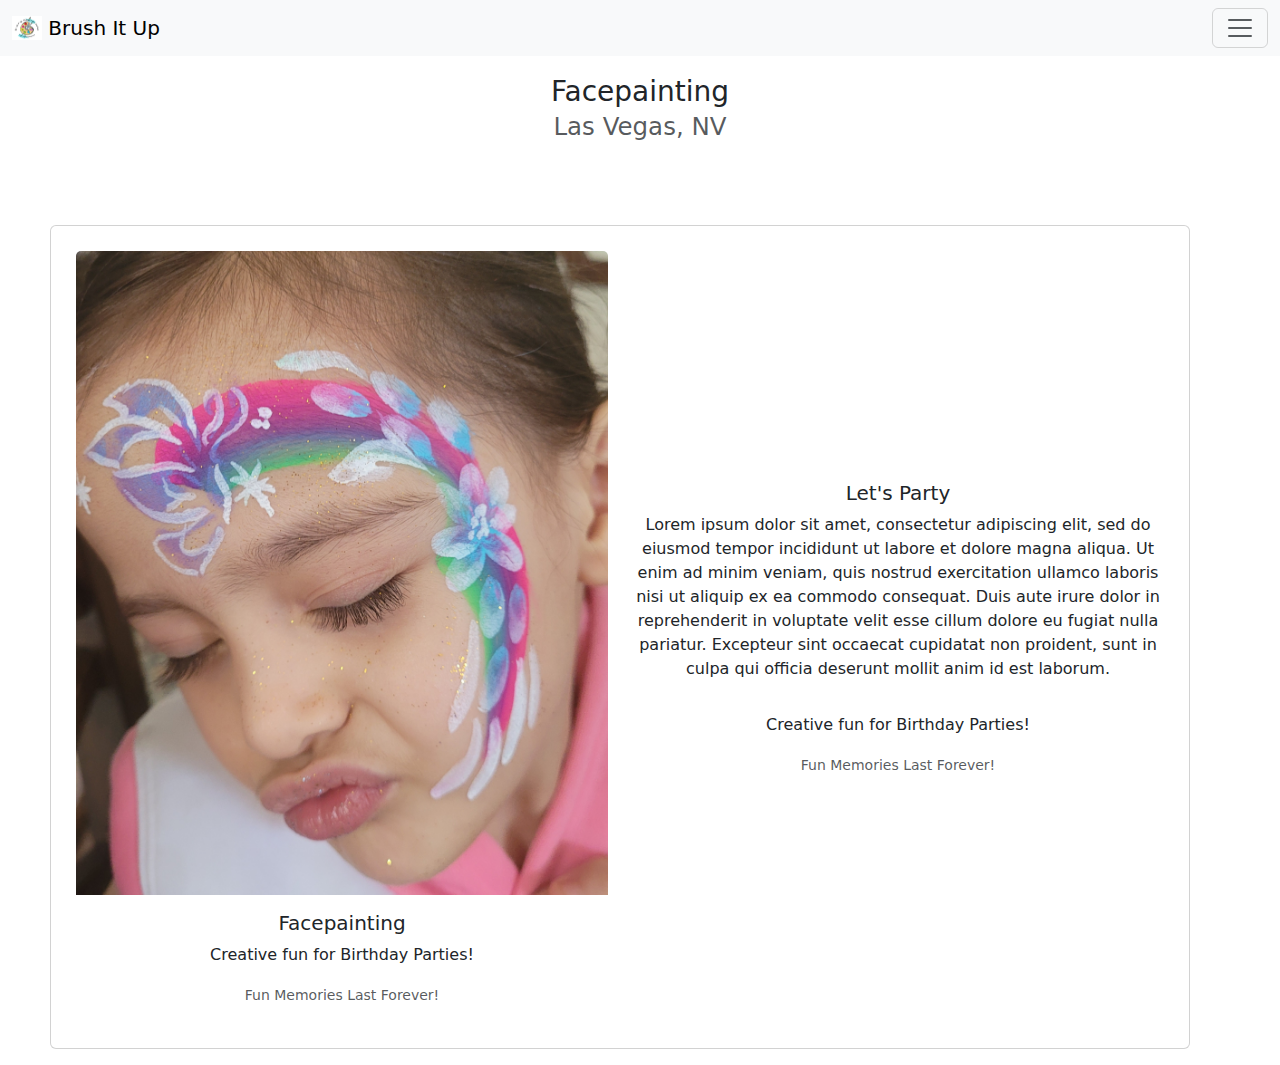
<file: index.html>
<!DOCTYPE html>
<html lang="en">
<head>
    <meta charset="UTF-8">
    <meta name="viewport" content="width=, initial-scale=1.0">
    <title>Facepainting</title>
    <link href="https://cdn.jsdelivr.net/npm/bootstrap@5.3.3/dist/css/bootstrap.min.css" rel="stylesheet" integrity="sha384-QWTKZyjpPEjISv5WaRU9OFeRpok6YctnYmDr5pNlyT2bRjXh0JMhjY6hW+ALEwIH" crossorigin="anonymous">
<link rel="stylesheet" href="./styles.css"/>
</head>
<body>
   
    
  <nav class="navbar bg-body-tertiary fixed-top">
    <div class="container-fluid">
      <a class="navbar-brand" href="#">
        <img src="./logo.png" alt="Logo" width="30" height="24" class="d-inline-block align-text-top">
      Brush It Up
      </a>
      <button class="navbar-toggler" type="button" data-bs-toggle="offcanvas" data-bs-target="#offcanvasNavbar" aria-controls="offcanvasNavbar" aria-label="Toggle navigation">
        <span class="navbar-toggler-icon"></span>
      </button>
      <div class="offcanvas offcanvas-end" tabindex="-1" id="offcanvasNavbar" aria-labelledby="offcanvasNavbarLabel">
        <div class="offcanvas-header">
          <h5 class="offcanvas-title" id="offcanvasNavbarLabel">Brush It Up!</h5>
          <button type="button" class="btn-close" data-bs-dismiss="offcanvas" aria-label="Close"></button>
        </div>
        <div class="offcanvas-body">
          <ul class="navbar-nav justify-content-end flex-grow-1 pe-3">
            <li class="nav-item">
              <a class="nav-link active" aria-current="page" href="./pricing.html">Pricing</a>
            </li>
            <li class="nav-item">
              <a class="nav-link" href="./photogallery.html">Photos</a>
            </li>
            <li class="nav-item dropdown">
              <a class="nav-link dropdown-toggle" href="#" role="button" data-bs-toggle="dropdown" aria-expanded="false">
                Dropdown
              </a>
              <ul class="dropdown-menu">
                <li><a class="dropdown-item" href="./pricing.html">Book Online</a></li>
                
                <li>
                  <hr class="dropdown-divider">
                </li>
               
              </ul>
            </li>
          </ul>
          <form class="d-flex mt-3" role="search">
            <input class="form-control me-2" type="search" placeholder="Search" aria-label="Search">
            <button class="btn btn-outline-success" type="submit">Search</button>
          </form>
        </div>
      </div>
    </div>
  </nav>
    <div class="mydiv">
      <h3>
        Facepainting<br/>
        <small class="text-body-secondary">Las Vegas, NV</small>
      </h3>
    </div>

    <div class="card mb-3 w-100 mydiv container text-center">
      <div class="row">
        <div class="col">
            <img src="./week 3 pictures/flowerrainbow.jpg" class="card-img-top" alt="facepaint">
              <div class="card-body">
                <h5 class="card-title">Facepainting</h5>
                  <p class="card-text">Creative fun for Birthday Parties!</p>
                  <p class="card-text"><small class="text-body-secondary">Fun Memories Last Forever!</small></p>
              </div>
        </div>
        <div class="col">
                <h5 class="card-title">Let's Party</h5>    
          <p>Lorem ipsum dolor sit amet, consectetur adipiscing elit, sed do eiusmod tempor incididunt ut labore et dolore magna aliqua. Ut enim ad minim veniam, quis nostrud exercitation ullamco laboris nisi ut aliquip ex ea commodo consequat. Duis aute irure dolor in reprehenderit in voluptate velit esse cillum dolore eu fugiat nulla pariatur. Excepteur sint occaecat cupidatat non proident, sunt in culpa qui officia deserunt mollit anim id est laborum.</p>
                <div class="card-body">
                  
                    <p class="card-text">Creative fun for Birthday Parties!</p>
                    <p class="card-text"><small class="text-body-secondary">Fun Memories Last Forever!</small></p>
                </div>
        </div>
      </div>
      
    </div>
      
     






    <script src="https://cdn.jsdelivr.net/npm/bootstrap@5.3.3/dist/js/bootstrap.bundle.min.js" integrity="sha384-YvpcrYf0tY3lHB60NNkmXc5s9fDVZLESaAA55NDzOxhy9GkcIdslK1eN7N6jIeHz" crossorigin="anonymous"></script>   
</body>
</html>
</file>
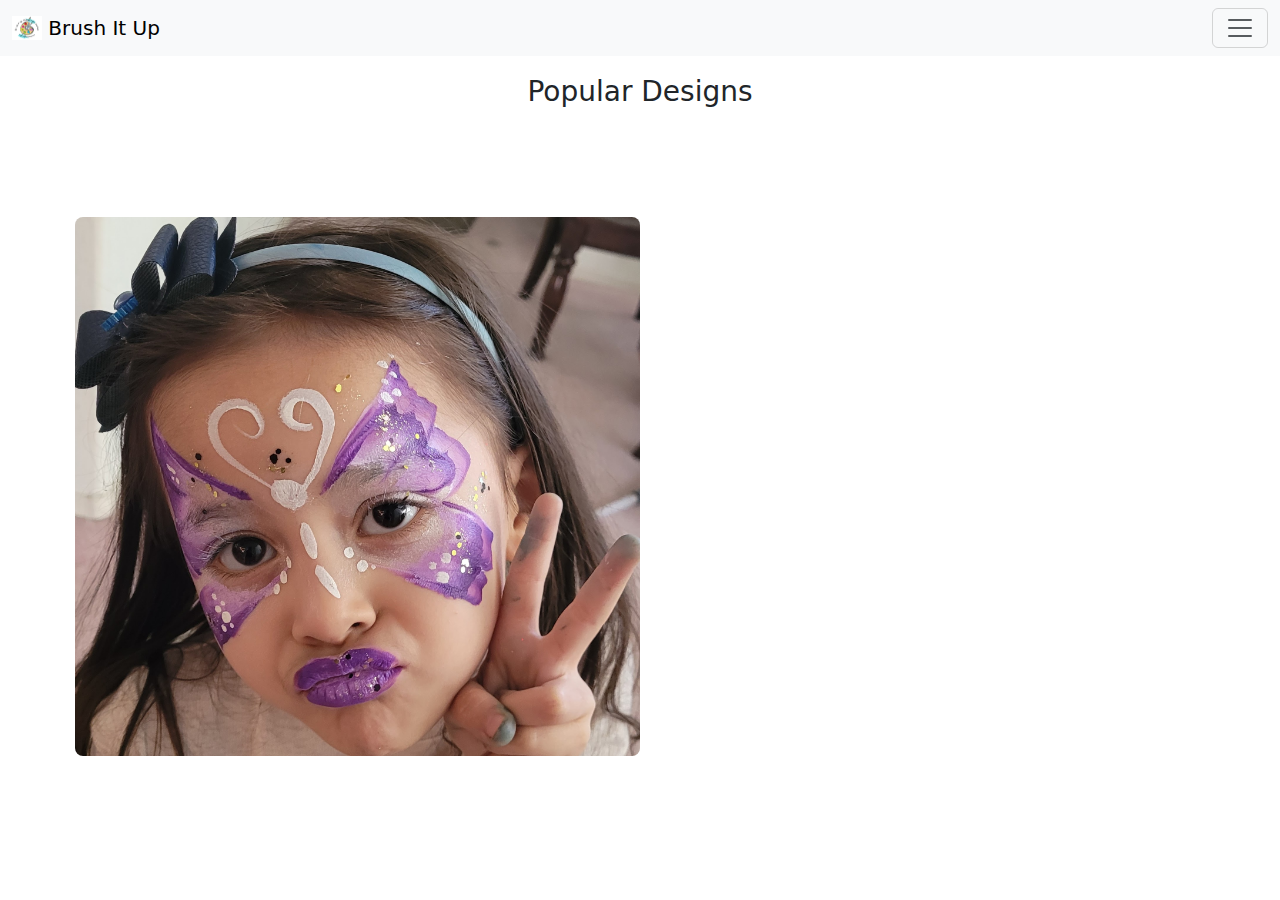
<file: photogallery.html>
<!DOCTYPE html>
<html lang="en">
<head>
    <meta charset="UTF-8">
    <meta name="viewport" content="width=, initial-scale=1.0">
    <title>Facepainting</title>
 
    <link href="https://cdn.jsdelivr.net/npm/bootstrap@5.3.3/dist/css/bootstrap.min.css" rel="stylesheet" integrity="sha384-QWTKZyjpPEjISv5WaRU9OFeRpok6YctnYmDr5pNlyT2bRjXh0JMhjY6hW+ALEwIH" crossorigin="anonymous">
<link rel="stylesheet" href="./styles.css"/>
</head>
<body>
   
    
  <nav class="navbar bg-body-tertiary fixed-top">
    <div class="container-fluid">
      <a class="navbar-brand" href="#">
        <img src="./logo.png" alt="Logo" width="30" height="24" class="d-inline-block align-text-top">
      Brush It Up
      </a>
      <button class="navbar-toggler" type="button" data-bs-toggle="offcanvas" data-bs-target="#offcanvasNavbar" aria-controls="offcanvasNavbar" aria-label="Toggle navigation">
        <span class="navbar-toggler-icon"></span>
      </button>
      <div class="offcanvas offcanvas-end" tabindex="-1" id="offcanvasNavbar" aria-labelledby="offcanvasNavbarLabel">
        <div class="offcanvas-header">
          <h5 class="offcanvas-title" id="offcanvasNavbarLabel">Brush It Up!</h5>
          <button type="button" class="btn-close" data-bs-dismiss="offcanvas" aria-label="Close"></button>
        </div>
        <div class="offcanvas-body">
          <ul class="navbar-nav justify-content-end flex-grow-1 pe-3">
            <li class="nav-item">
              <a class="nav-link active" aria-current="page" href="./index.html">Home</a>
            </li>
            <li class="nav-item">
              <a class="nav-link" href="./pricing.html">Prices</a>
            </li>
            <li class="nav-item dropdown">
              <a class="nav-link dropdown-toggle" href="#" role="button" data-bs-toggle="dropdown" aria-expanded="false">
                Dropdown
              </a>
              <ul class="dropdown-menu">
                <li><a class="dropdown-item" href="./pricing.html">Book Online</a></li>
                
                <li>
                  <hr class="dropdown-divider">
                </li>
               
              </ul>
            </li>
          </ul>
          <form class="d-flex mt-3" role="search">
            <input class="form-control me-2" type="search" placeholder="Search" aria-label="Search">
            <button class="btn btn-outline-success" type="submit">Search</button>
          </form>
        </div>
      </div>
    </div>
  </nav>
<div class="mydiv">
  <h3>Popular Designs</h3>
</div>
      <div id="carouselExampleSlidesOnly" class="carousel slide mydiv" data-bs-ride="carousel">
        <div class="carousel-inner">
          <div class="carousel-item active">
            <img src="./week 3 pictures/butterflyface.jpg" class="d-block w-50 rounded-3"     alt="butterfly facepaint">
          </div>
          <div class="carousel-item">
            <img src="./week 3 pictures/catface.jpg" class="d-block w-50 rounded-3" alt="cat facepaint">
          </div>
          <div class="carousel-item">
            <img src="./week 3 pictures/raptorface.jpg" class="d-block w-50 rounded-3" alt="raptor facepaint">
          </div>
          <div class="carousel-item">
            <img src="./week 3 pictures/sharkface.jpg" class="d-block w-50 rounded-3" alt="shark facepaint">
          </div>
          <div class="carousel-item">
            <img src="./week 3 pictures/spideyface.jpg" class="d-block w-50 rounded-3" alt="spiderman facepaint">
          </div>
          <div class="carousel-item">
            <img src="./week 3 pictures/mermaidcrownface.jpg" class="d-block w-50 rounded-3" alt="mermaid crown facepaint">
          </div>
          <div class="carousel-item">
            <img src="./week 3 pictures/flowerrainbow.jpg" class="d-block w-50 rounded-3" alt="facepaint">
          </div>
        </div>
      </div>



    <script src="https://cdn.jsdelivr.net/npm/bootstrap@5.3.3/dist/js/bootstrap.bundle.min.js" integrity="sha384-YvpcrYf0tY3lHB60NNkmXc5s9fDVZLESaAA55NDzOxhy9GkcIdslK1eN7N6jIeHz" crossorigin="anonymous"></script>   
</body>
</html>
</file>
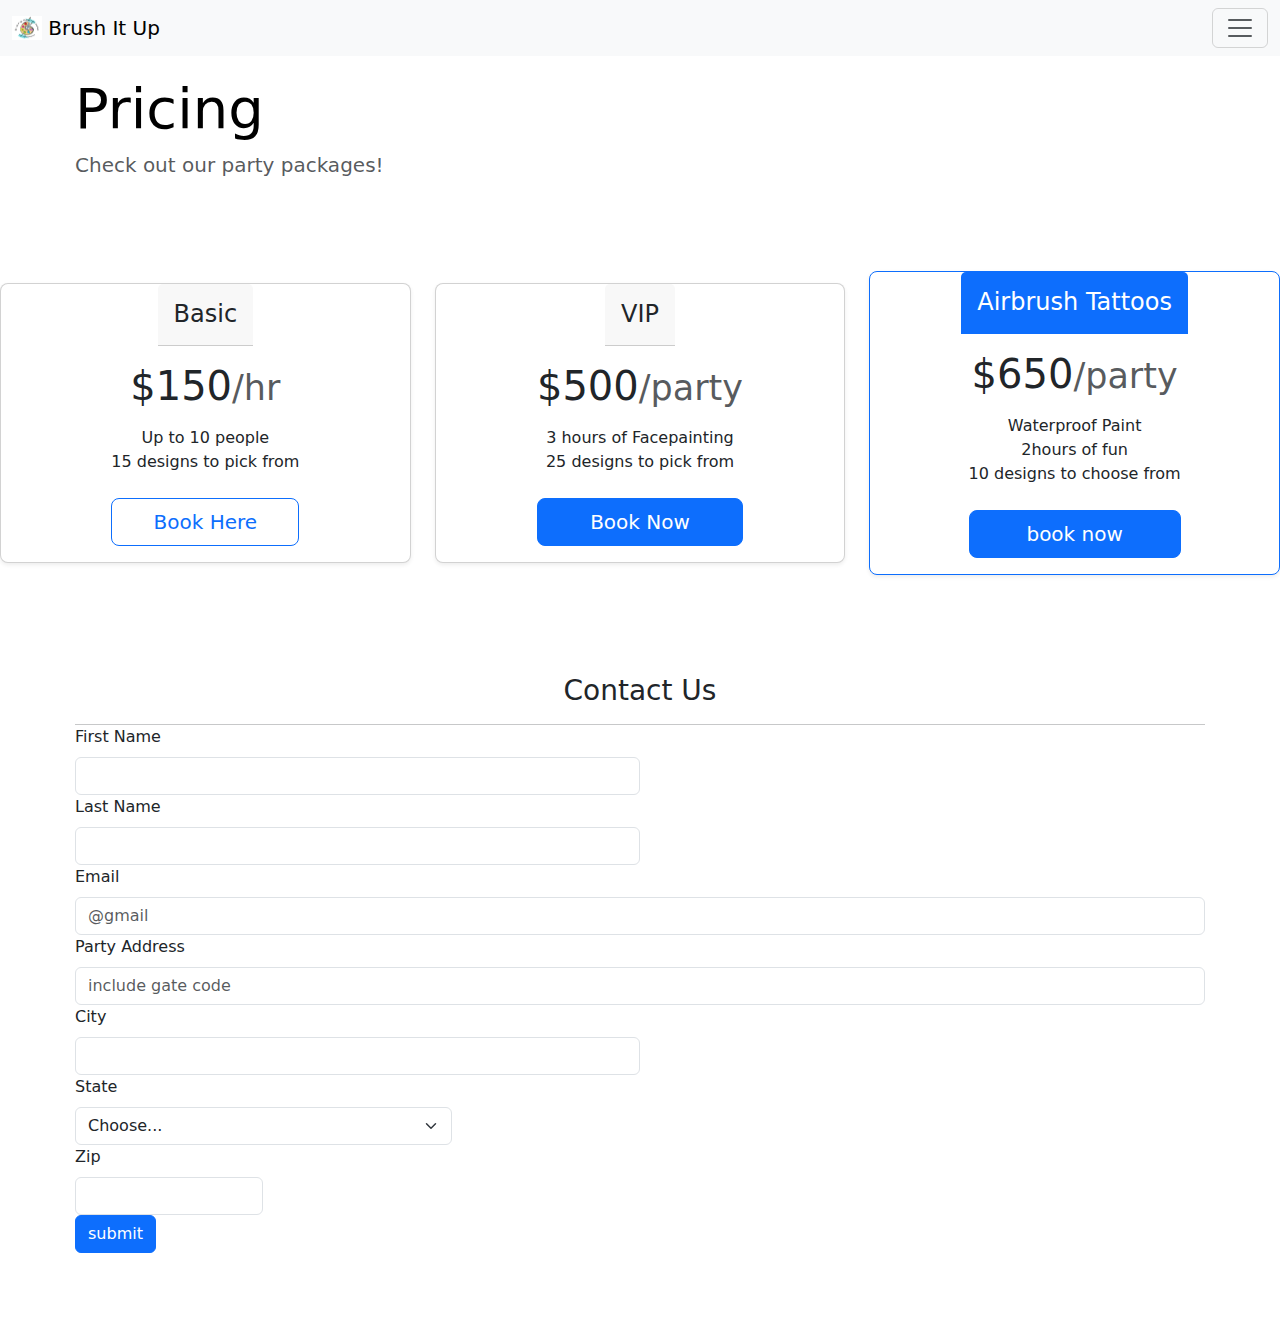
<file: pricing.html>
<!DOCTYPE html>
<html lang="en">
<head>
    <meta charset="UTF-8">
    <meta name="viewport" content="width=, initial-scale=1.0">
    <title>Pricing</title>
    <link href="https://cdn.jsdelivr.net/npm/bootstrap@5.3.3/dist/css/bootstrap.min.css" rel="stylesheet" integrity="sha384-QWTKZyjpPEjISv5WaRU9OFeRpok6YctnYmDr5pNlyT2bRjXh0JMhjY6hW+ALEwIH" crossorigin="anonymous">
<link rel="stylesheet" href="./styles.css"
</head>
<body>
   
    
  <nav class="navbar bg-body-tertiary fixed-top">
    <div class="container-fluid">
      <a class="navbar-brand" href="#">
        <img src="./logo.png" alt="Logo" width="30" height="24" class="d-inline-block align-text-top">
      Brush It Up
      </a>
     
      <button class="navbar-toggler" type="button" data-bs-toggle="offcanvas" data-bs-target="#offcanvasNavbar" aria-controls="offcanvasNavbar" aria-label="Toggle navigation">
        <span class="navbar-toggler-icon"></span>
      </button>
      <div class="offcanvas offcanvas-end" tabindex="-1" id="offcanvasNavbar" aria-labelledby="offcanvasNavbarLabel">
        <div class="offcanvas-header">
          <h5 class="offcanvas-title" id="offcanvasNavbarLabel">Brush It Up!</h5>
          <button type="button" class="btn-close" data-bs-dismiss="offcanvas" aria-label="Close"></button>
        </div>
        <div class="offcanvas-body">
          <ul class="navbar-nav justify-content-end flex-grow-1 pe-3">
            <li class="nav-item">
              <a class="nav-link active" aria-current="page" href="./index.html">Home</a>
            </li>
            <li class="nav-item">
              <a class="nav-link" href="./photogallery.html">Photos</a>
            </li>
            <li class="nav-item dropdown">
              <a class="nav-link dropdown-toggle" href="#" role="button" data-bs-toggle="dropdown" aria-expanded="false">
                Dropdown
              </a>
              <ul class="dropdown-menu">
                <li><a class="dropdown-item" href="./pricing.html">Book Online</a></li>
                
                <li>
                  <hr class="dropdown-divider">
                </li>
               
              </ul>
            </li>
          </ul>
          <form class="d-flex mt-3" role="search">
            <input class="form-control me-2" type="search" placeholder="Search" aria-label="Search">
            <button class="btn btn-outline-success" type="submit">Search</button>
          </form>
        </div>
      </div>
    </div>
  </nav>
  <div class="mydiv"
      <div class="pricing-header p-3 pb-md-4 mx-auto text-center">
        <h1 class="display-4 fw-normal text-body-emphasis">Pricing</h1>
        <p class="fs-5 text-body-secondary">Check out our party packages! </p>
      </div>
      
      <main>
        <div class="row row-cols-1 row-cols-md-3 mb-3 text-center">
          <div class="col">
            <div class="card mb-4 rounded-3 shadow-sm">
              <div class="card-header py-3">
                <h4 class="my-0 fw-normal">Basic</h4>
              </div>
              <div class="card-body">
                <h1 class="card-title pricing-card-title">$150<small class="text-body-secondary fw-light">/hr</small></h1>
                <ul class="list-unstyled mt-3 mb-4">
                  <li>Up to 10 people</li>
                  <li>15 designs to pick from</li>
                 
                </ul>
                <button type="button" class="w-100 btn btn-lg btn-outline-primary">Book Here</button>
              </div>
            </div>
          </div>
          <div class="col">
            <div class="card mb-4 rounded-3 shadow-sm">
              <div class="card-header py-3">
                <h4 class="my-0 fw-normal">VIP</h4>
              </div>
              <div class="card-body">
                <h1 class="card-title pricing-card-title">$500<small class="text-body-secondary fw-light">/party</small></h1>
                <ul class="list-unstyled mt-3 mb-4">
                  <li>3 hours of Facepainting</li>
                  <li>25 designs to pick from</li>
            
                </ul>
                <button type="button" class="w-100 btn btn-lg btn-primary">Book Now</button>
              </div>
            </div>
          </div>
          <div class="col">
            <div class="card mb-4 rounded-3 shadow-sm border-primary">
              <div class="card-header py-3 text-bg-primary border-primary">
                <h4 class="my-0 fw-normal">Airbrush Tattoos</h4>
              </div>
              <div class="card-body">
                <h1 class="card-title pricing-card-title">$650<small class="text-body-secondary fw-light">/party</small></h1>
                <ul class="list-unstyled mt-3 mb-4">
                  <li>Waterproof Paint</li>
                  <li>2hours of fun</li>
                  <li>10 designs to choose from</li>
                  
                </ul>
                <button type="button" class="w-100 btn btn-lg btn-primary">book now</button>
              </div>
            </div>
          </div>
</div>
</div>
<div class="mydiv">
<h3>Contact Us</h3> <hr/>
<form class="row g-3"></form>
  <div class="col-md-6">
    <label for="inputEmail4" class="form-label">First Name</label>
    <input type="email" class="form-control" id="inputEmail4">
  </div>
  <div class="col-md-6">
    <label for="inputPassword4" class="form-label">Last Name</label>
    <input type="password" class="form-control" id="inputPassword4">
  </div>
  <div class="col-12">
    <label for="inputAddress" class="form-label"> Email </label>
    <input type="text" class="form-control" id="inputAddress" placeholder="@gmail">
  </div>
  <div class="col-12">
    <label for="inputAddress2" class="form-label">Party Address</label>
    <input type="text" class="form-control" id="inputAddress2" placeholder="include gate code"
  </div>
  <div class="col-md-6">
    <label for="inputCity" class="form-label">City</label>
    <input type="text" class="form-control" id="inputCity">
  </div>
  <div class="col-md-4">
    <label for="inputState" class="form-label">State</label>
    <select id="inputState" class="form-select">
      <option selected>Choose...</option>
      <option>...</option>
    </select>
  </div>
  <div class="col-md-2">
    <label for="inputZip" class="form-label">Zip</label>
    <input type="text" class="form-control" id="inputZip">
  </div>
  <div class="col-12">
    
    </div>
  </div>
  <div class="col-12">
    <button type="submit" class="btn btn-primary">submit</button>
  </div>
</form>
</div>


    <script src="https://cdn.jsdelivr.net/npm/bootstrap@5.3.3/dist/js/bootstrap.bundle.min.js" integrity="sha384-YvpcrYf0tY3lHB60NNkmXc5s9fDVZLESaAA55NDzOxhy9GkcIdslK1eN7N6jIeHz" crossorigin="anonymous"></script>   
</body>
</html>
</file>
<file: styles.css>
h3{text-align: center;}
div{align-items: center;}
.mydiv{-ms-flex-align: center; padding: 25px; margin: 50px;}
</file>
